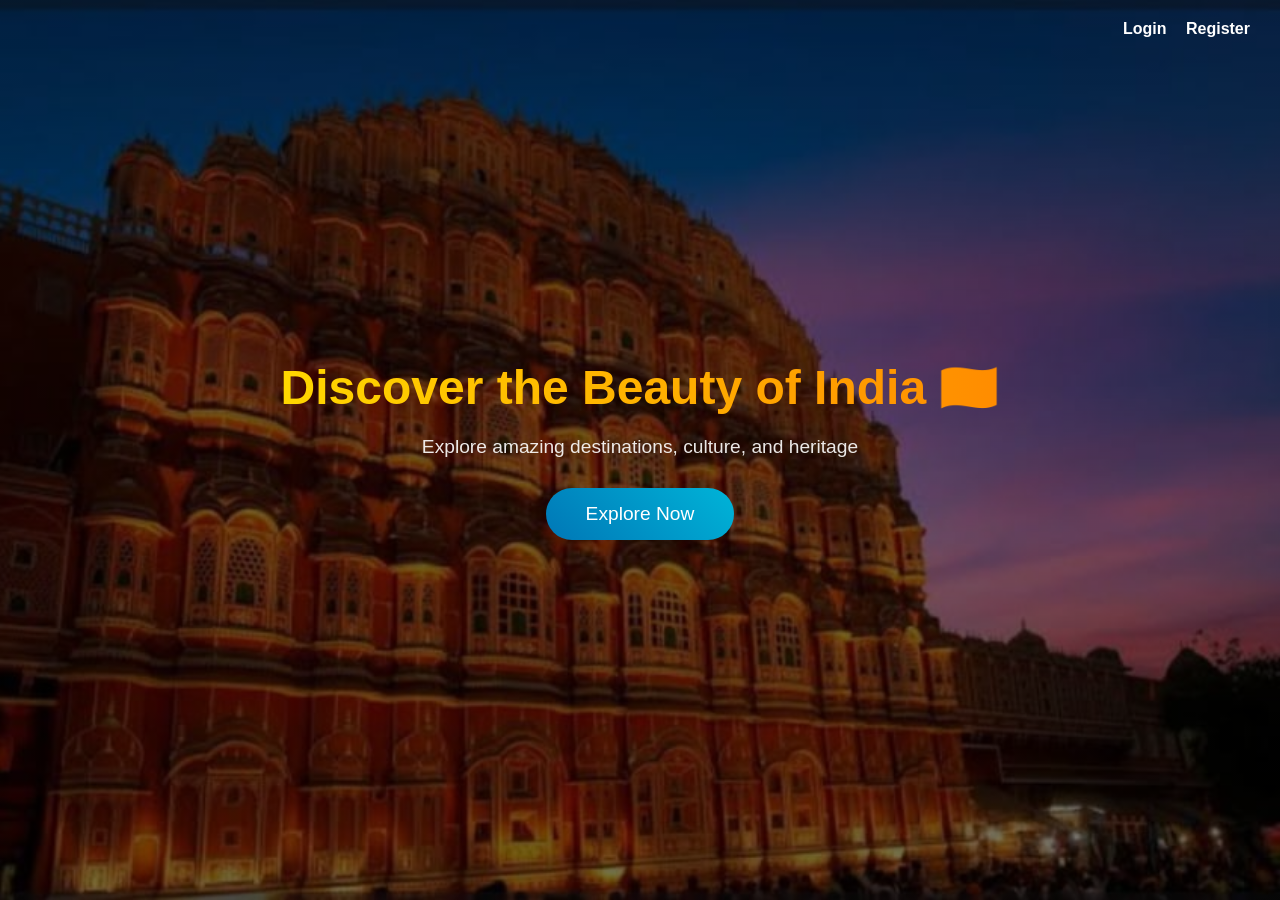
<file: templates/index.html>
<!DOCTYPE html>
<html lang="en">
<head>
  <meta charset="UTF-8">
  <meta name="viewport" content="width=device-width, initial-scale=1.0">
  <title>Discover India</title>

  <style>
    * {
      margin: 0;
      padding: 0;
      box-sizing: border-box;
      font-family: 'Segoe UI', sans-serif;
    }

    body {
      height: 100vh;
      display: flex;
      justify-content: center;
      align-items: center;

      /* 🔥 Animated gradient overlay + image */
      background: linear-gradient(rgba(0,0,0,0.5), rgba(0,0,0,0.5)),
                  url('/static/images/jaipur.jpg') no-repeat center/cover;
    }

    .container {
      text-align: center;
      color: white;

      /* ✨ animation */
      animation: fadeIn 1.2s ease-in-out;
    }

    @keyframes fadeIn {
      from {opacity: 0; transform: translateY(30px);}
      to {opacity: 1; transform: translateY(0);}
    }

    h1 {
      font-size: 3rem;
      margin-bottom: 20px;

      /* gradient text */
      background: linear-gradient(90deg, #FFD700, #FF8C00);
      -webkit-background-clip: text;
      background-clip: text;
      -webkit-text-fill-color: transparent;
    }

    p {
      font-size: 1.2rem;
      margin-bottom: 30px;
      opacity: 0.9;
    }

    button {
      padding: 15px 40px;
      font-size: 1.2rem;
      border: none;
      border-radius: 30px;
      cursor: pointer;

      background: linear-gradient(45deg, #0077b6, #00b4d8);
      color: white;

      transition: 0.3s;
    }

    button:hover {
      transform: scale(1.1);
      box-shadow: 0 10px 25px rgba(0,0,0,0.3);
    }

    .nav {
      position: absolute;
      top: 20px;
      right: 30px;
    }

    .nav a {
      margin-left: 15px;
      text-decoration: none;
      color: white;
      font-weight: bold;
      transition: 0.3s;
    }

    .nav a:hover {
      color: #FFD700;
    }

  </style>
</head>

<body>

  <!-- 🔹 Top Navigation -->
  <div class="nav">
    <a href="/login">Login</a>
    <a href="/register">Register</a>
  </div>

  <!-- 🔹 Main Content -->
  <div class="container">
    <h1>Discover the Beauty of India 🇮🇳</h1>
    <p>Explore amazing destinations, culture, and heritage</p>

    <!-- ✅ FIXED BUTTON -->
    <button onclick="goToLogin()">Explore Now</button>
  </div>

  <script>
    function goToLogin() {
      window.location.href = "/login";
    }
  </script>

</body>
</html>
</file>
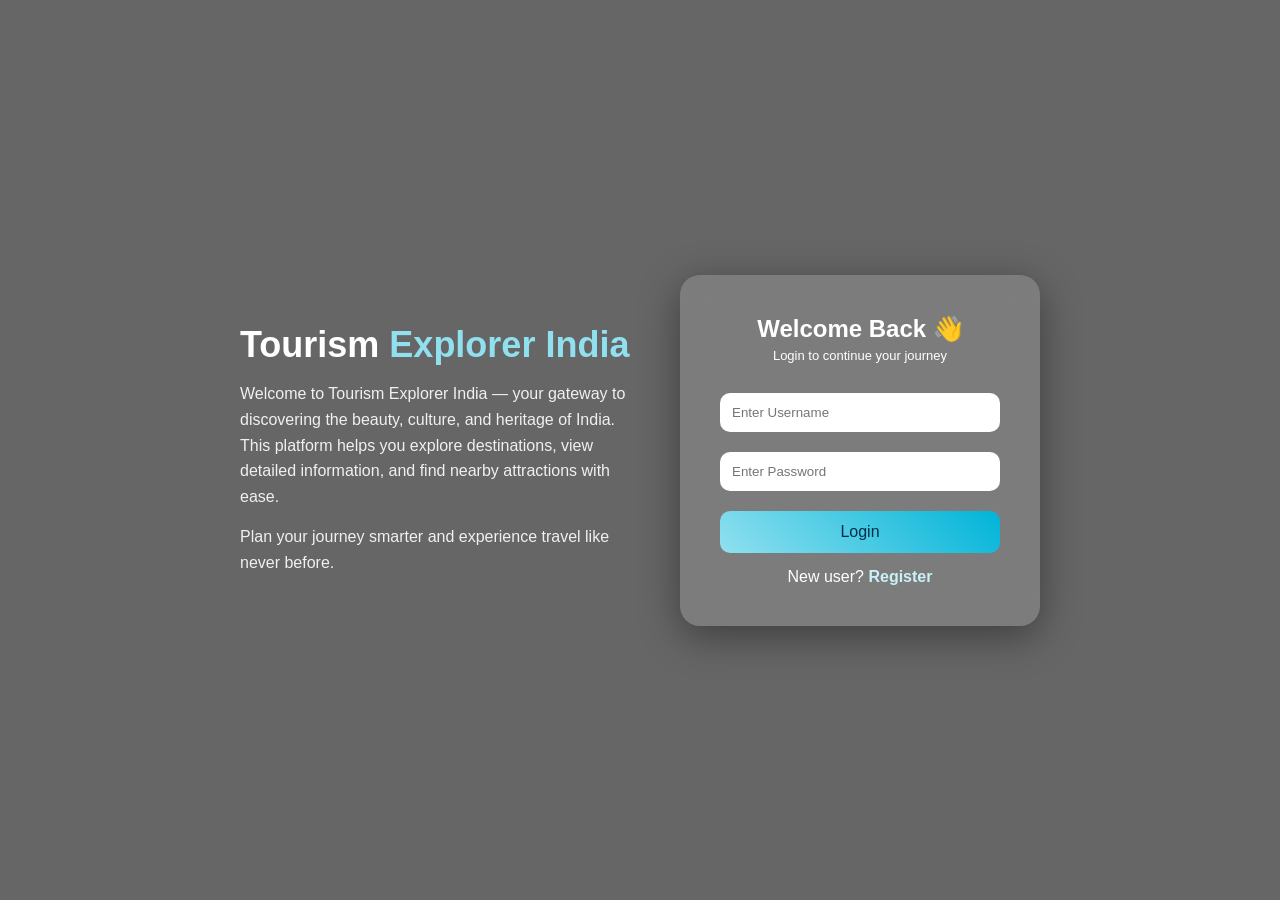
<file: templates/login.html>
<!DOCTYPE html>
<html lang="en">
<head>
<meta charset="UTF-8">
<meta name="viewport" content="width=device-width, initial-scale=1.0">
<title>Tourism Explorer India | Login</title>

<style>

*{
margin:0;
padding:0;
box-sizing:border-box;
font-family:'Segoe UI',sans-serif;
}

body{
height:100vh;
display:flex;
justify-content:center;
align-items:center;
overflow:hidden;
}

/* BACKGROUND SLIDESHOW */
.slideshow{
position:fixed;
top:0;
left:0;
width:100%;
height:100%;
z-index:-2;
}

.slideshow img{
position:absolute;
width:100%;
height:100%;
object-fit:cover;
opacity:0;
animation:slide 25s infinite;
}

.slideshow img:nth-child(1){animation-delay:0s;}
.slideshow img:nth-child(2){animation-delay:5s;}
.slideshow img:nth-child(3){animation-delay:10s;}
.slideshow img:nth-child(4){animation-delay:15s;}
.slideshow img:nth-child(5){animation-delay:20s;}

@keyframes slide{
0%{opacity:0;}
10%{opacity:1;}
30%{opacity:1;}
40%{opacity:0;}
100%{opacity:0;}
}

/* overlay */
.overlay{
position:fixed;
top:0;
left:0;
width:100%;
height:100%;
background:rgba(0,0,0,0.6);
z-index:-1;
}

/* MAIN CONTAINER */
.main-container{
display:flex;
gap:40px;
align-items:center;
}

/* LEFT SIDE DESCRIPTION */
.info-box{
width:400px;
color:white;
}

.info-box h1{
font-size:36px;
margin-bottom:10px;
}

.info-box span{
color:#90e0ef;
}

.info-box p{
font-size:16px;
line-height:1.6;
opacity:0.9;
}

/* LOGIN CARD */
.login-container{
backdrop-filter:blur(12px);
background:rgba(255,255,255,0.15);
padding:40px;
width:360px;
border-radius:20px;
box-shadow:0 10px 40px rgba(0,0,0,0.4);
text-align:center;
color:white;
}

/* branding */
.brand{
font-size:24px;
font-weight:bold;
margin-bottom:5px;
}

.brand span{
color:#90e0ef;
}

.tagline{
font-size:13px;
margin-bottom:20px;
}

/* inputs */
input{
width:100%;
padding:12px;
margin:10px 0;
border:none;
border-radius:10px;
outline:none;
}

/* button */
button{
width:100%;
padding:12px;
margin-top:10px;
border:none;
border-radius:10px;
background:linear-gradient(45deg,#90e0ef,#00b4d8);
color:#003049;
font-size:16px;
cursor:pointer;
transition:0.3s;
}

button:hover{
transform:scale(1.05);
}

/* links */
p{
margin-top:15px;
}

a{
color:#caf0f8;
text-decoration:none;
font-weight:bold;
}

a:hover{
text-decoration:underline;
}

</style>
</head>

<body>

<!-- Background slideshow -->
<div class="slideshow">
<img src="/static/images/tajmahal.jpg">
<img src="/static/images/jaipur.jpg">
<img src="/static/images/goa.jpg">
<img src="/static/images/kerala.jpg">
<img src="/static/images/hampi.jpg">
</div>

<div class="overlay"></div>

<div class="main-container">

<!-- LEFT DESCRIPTION -->
<div class="info-box">
<h1>Tourism <span>Explorer India</span></h1>

<p>
Welcome to Tourism Explorer India — your gateway to discovering the beauty,
culture, and heritage of India. This platform helps you explore destinations,
view detailed information, and find nearby attractions with ease.
</p>

<p style="margin-top:15px;">
Plan your journey smarter and experience travel like never before.
</p>
</div>

<!-- LOGIN FORM -->
<div class="login-container">

<div class="brand">Welcome Back 👋</div>
<div class="tagline">Login to continue your journey</div>

<form method="POST">
<input type="text" name="username" placeholder="Enter Username" required>
<input type="password" name="password" placeholder="Enter Password" required>
<button type="submit">Login</button>
</form>

<p>New user? <a href="/register">Register</a></p>

</div>

</div>

</body>
</html>
</file>
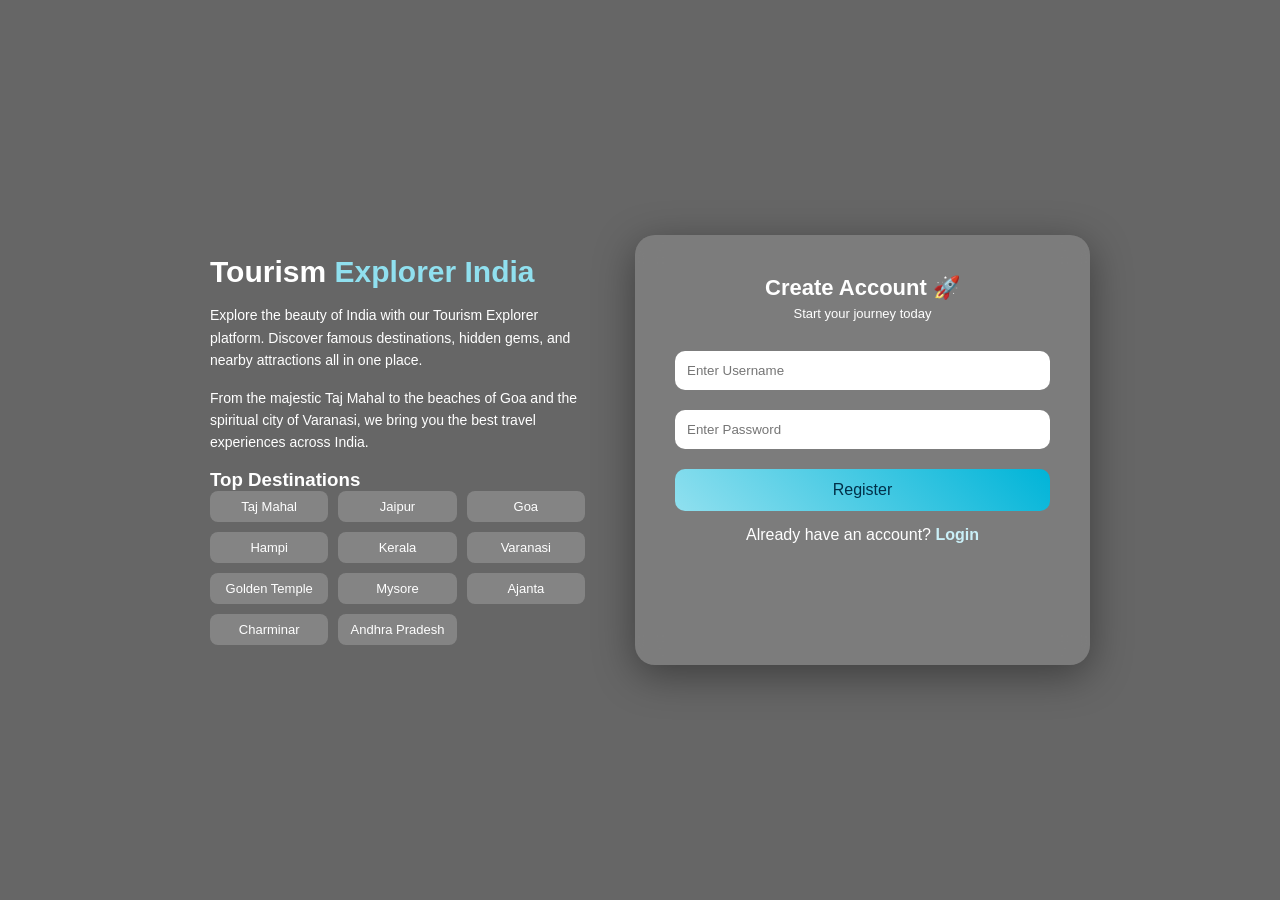
<file: templates/register.html>
<!DOCTYPE html>
<html lang="en">
<head>
<meta charset="UTF-8">
<meta name="viewport" content="width=device-width, initial-scale=1.0">
<title>Tourism Explorer India | Register</title>

<style>
*{
margin:0;
padding:0;
box-sizing:border-box;
font-family:'Segoe UI',sans-serif;
}

body{
height:100vh;
display:flex;
justify-content:center;
align-items:center;
overflow:hidden;
}

/* 🌄 BACKGROUND SLIDESHOW */
.slideshow{
position:fixed;
top:0;
left:0;
width:100%;
height:100%;
z-index:-2;
}

.slideshow img{
position:absolute;
width:100%;
height:100%;
object-fit:cover;
opacity:0;
animation:slide 25s infinite;
}

.slideshow img:nth-child(1){animation-delay:0s;}
.slideshow img:nth-child(2){animation-delay:5s;}
.slideshow img:nth-child(3){animation-delay:10s;}
.slideshow img:nth-child(4){animation-delay:15s;}
.slideshow img:nth-child(5){animation-delay:20s;}

@keyframes slide{
0%{opacity:0;}
10%{opacity:1;}
30%{opacity:1;}
40%{opacity:0;}
100%{opacity:0;}
}

/* 🌫️ OVERLAY */
.overlay{
position:fixed;
top:0;
left:0;
width:100%;
height:100%;
background:rgba(0,0,0,0.6);
z-index:-1;
}

/* 🔥 MAIN LAYOUT */
.main-box{
display:flex;
gap:30px;
width:900px;
}

/* 🌍 LEFT INFO */
.info-box{
flex:1;
color:white;
padding:20px;
}

.info-box h1{
font-size:30px;
margin-bottom:10px;
}

.info-box span{
color:#90e0ef;
}

.info-box p{
font-size:14px;
margin-bottom:15px;
line-height:1.6;
}

/* DESTINATIONS GRID */
.destinations{
display:grid;
grid-template-columns:repeat(3,1fr);
gap:10px;
}

.destinations div{
background:rgba(255,255,255,0.2);
padding:8px;
border-radius:8px;
text-align:center;
font-size:13px;
transition:0.3s;
}

.destinations div:hover{
background:rgba(255,255,255,0.4);
transform:scale(1.05);
}

/* 💎 REGISTER CARD */
.register-container{
flex:1;
backdrop-filter:blur(12px);
background:rgba(255,255,255,0.15);
padding:40px;
border-radius:20px;
box-shadow:0 10px 40px rgba(0,0,0,0.4);
text-align:center;
color:white;
}

.brand{
font-size:22px;
font-weight:bold;
margin-bottom:5px;
}

.tagline{
font-size:13px;
margin-bottom:20px;
}

/* INPUTS */
input{
width:100%;
padding:12px;
margin:10px 0;
border:none;
border-radius:10px;
outline:none;
}

input:focus{
box-shadow:0 0 8px rgba(255,255,255,0.7);
}

/* BUTTON */
button{
width:100%;
padding:12px;
margin-top:10px;
border:none;
border-radius:10px;
background:linear-gradient(45deg,#90e0ef,#00b4d8);
color:#003049;
font-size:16px;
cursor:pointer;
transition:0.3s;
}

button:hover{
transform:scale(1.05);
}

/* LINKS */
p{
margin-top:15px;
}

a{
color:#caf0f8;
text-decoration:none;
font-weight:bold;
}

a:hover{
text-decoration:underline;
}
</style>
</head>

<body>

<!-- 🌄 BACKGROUND -->
<div class="slideshow">
<img src="/static/images/tajmahal.jpg">
<img src="/static/images/jaipur.jpg">
<img src="/static/images/goa.jpg">
<img src="/static/images/kerala.jpg">
<img src="/static/images/hampi.jpg">
</div>

<div class="overlay"></div>

<!-- 🔥 MAIN -->
<div class="main-box">

<!-- 🌍 LEFT SIDE -->
<div class="info-box">

<h1>Tourism <span>Explorer India</span></h1>

<p>
Explore the beauty of India with our Tourism Explorer platform. Discover famous destinations, hidden gems, and nearby attractions all in one place.
</p>

<p>
From the majestic Taj Mahal to the beaches of Goa and the spiritual city of Varanasi, we bring you the best travel experiences across India.
</p>

<h3>Top Destinations</h3>

<div class="destinations">
<div>Taj Mahal</div>
<div>Jaipur</div>
<div>Goa</div>
<div>Hampi</div>
<div>Kerala</div>
<div>Varanasi</div>
<div>Golden Temple</div>
<div>Mysore</div>
<div>Ajanta</div>
<div>Charminar</div>
<div>Andhra Pradesh</div>
</div>

</div>

<!-- 💎 REGISTER -->
<div class="register-container">

<div class="brand">Create Account 🚀</div>
<div class="tagline">Start your journey today</div>

<form method="POST">
<input type="text" name="username" placeholder="Enter Username" required>
<input type="password" name="password" placeholder="Enter Password" required>
<button type="submit">Register</button>
</form>

<p>Already have an account? <a href="/login">Login</a></p>

</div>

</div>

</body>
</html>
</file>
